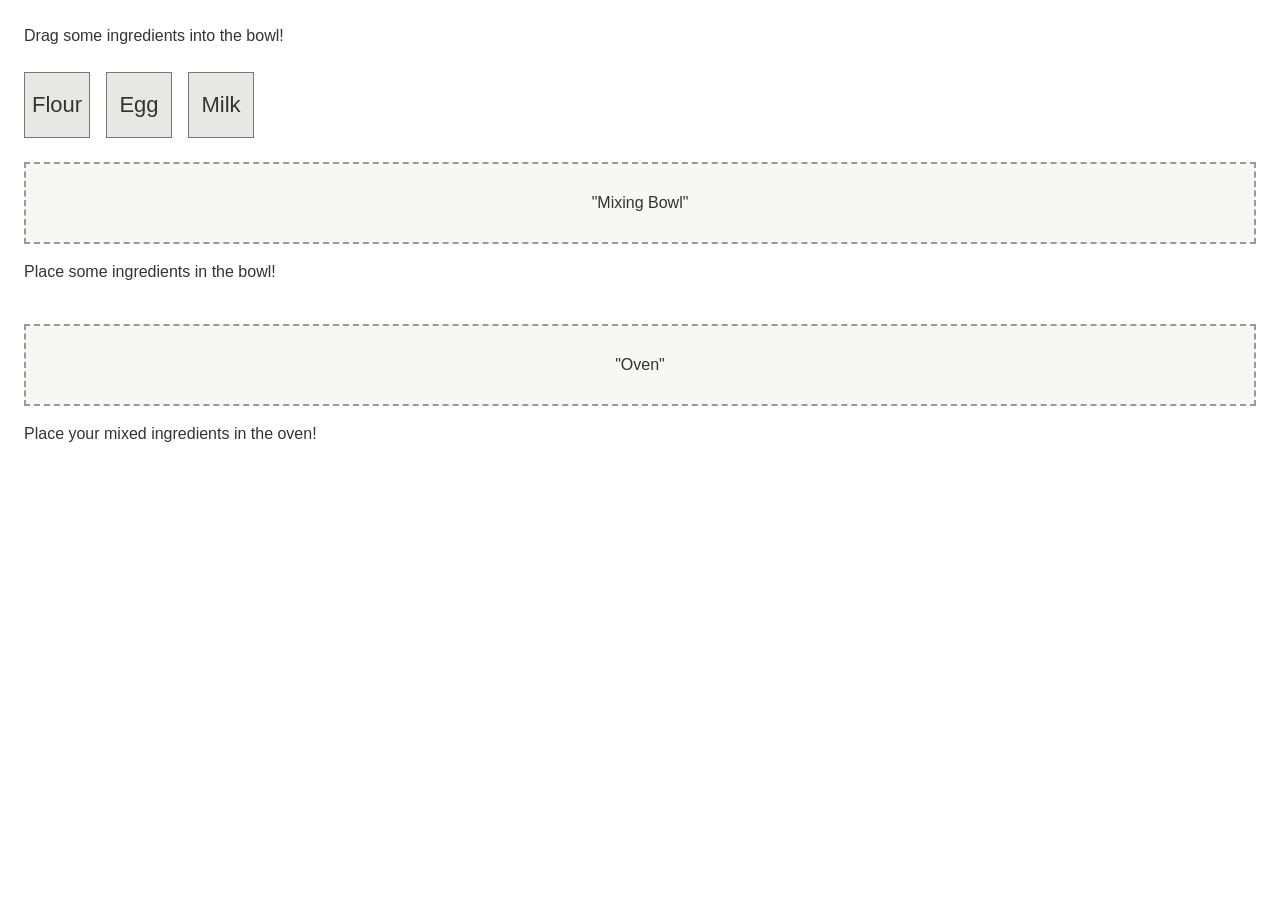
<file: testing/fp02.html>
<!DOCTYPE html>
<html lang="en">
<head>
    <meta charset="UTF-8">
    <meta name="viewport" content="width=device-width, initial-scale=1.0">
    <title>Drag, drop, check</title>
    <link rel="stylesheet" href="fp02.css">
    <script src="https://code.jquery.com/jquery-3.7.1.min.js"></script>
    <script src="fp02.js" defer></script>
</head>
<body>
    <p>Drag some ingredients into the bowl!</p>
    <div id="items">
        <!-- draggable lets the browser start dragging this element. -->
        <div id="flour" class="item" draggable="true">Flour</div>
        <div id="egg" class="item" draggable="true">Egg</div>
        <div id="milk" class="item" draggable="true">Milk</div>
    </div>
    <div id="target">"Mixing Bowl"</div>
    <p id="result" aria-live="polite">Place some ingredients in the bowl!</p>

<div id="target">"Oven"</div>    
<p id="result" aria-live="polite">Place your mixed ingredients in the oven!</p>

</body>
</html>
</file>
<file: testing/fp02.css>
body {
    margin: 24px;
    font-family: Arial, sans-serif;
    color: #333;
    background: white;
}

p { line-height: 1.5; }

#items { display: flex; gap: 16px; margin: 24px 0; }

.item {
    width: 64px;
    height: 64px;
    display: flex;
    justify-content: center;
    align-items: center;
    border: 1px solid #777;
    background: #e7e7e3;
    font-size: 22px;
    cursor: grab;
    user-select: none;
}

.item:active { cursor: grabbing; }

#target {
    padding: 30px 12px;
    border: 2px dashed #999;
    text-align: center;
    background: #f7f7f5;
}

/* Highlight on pointer hover or when JavaScript adds the drag-over class. */
#target:hover,
#target.drag-over {
    border-color: #333;
    background: #deded8;
}

#result { min-height: 48px; }
</file>
